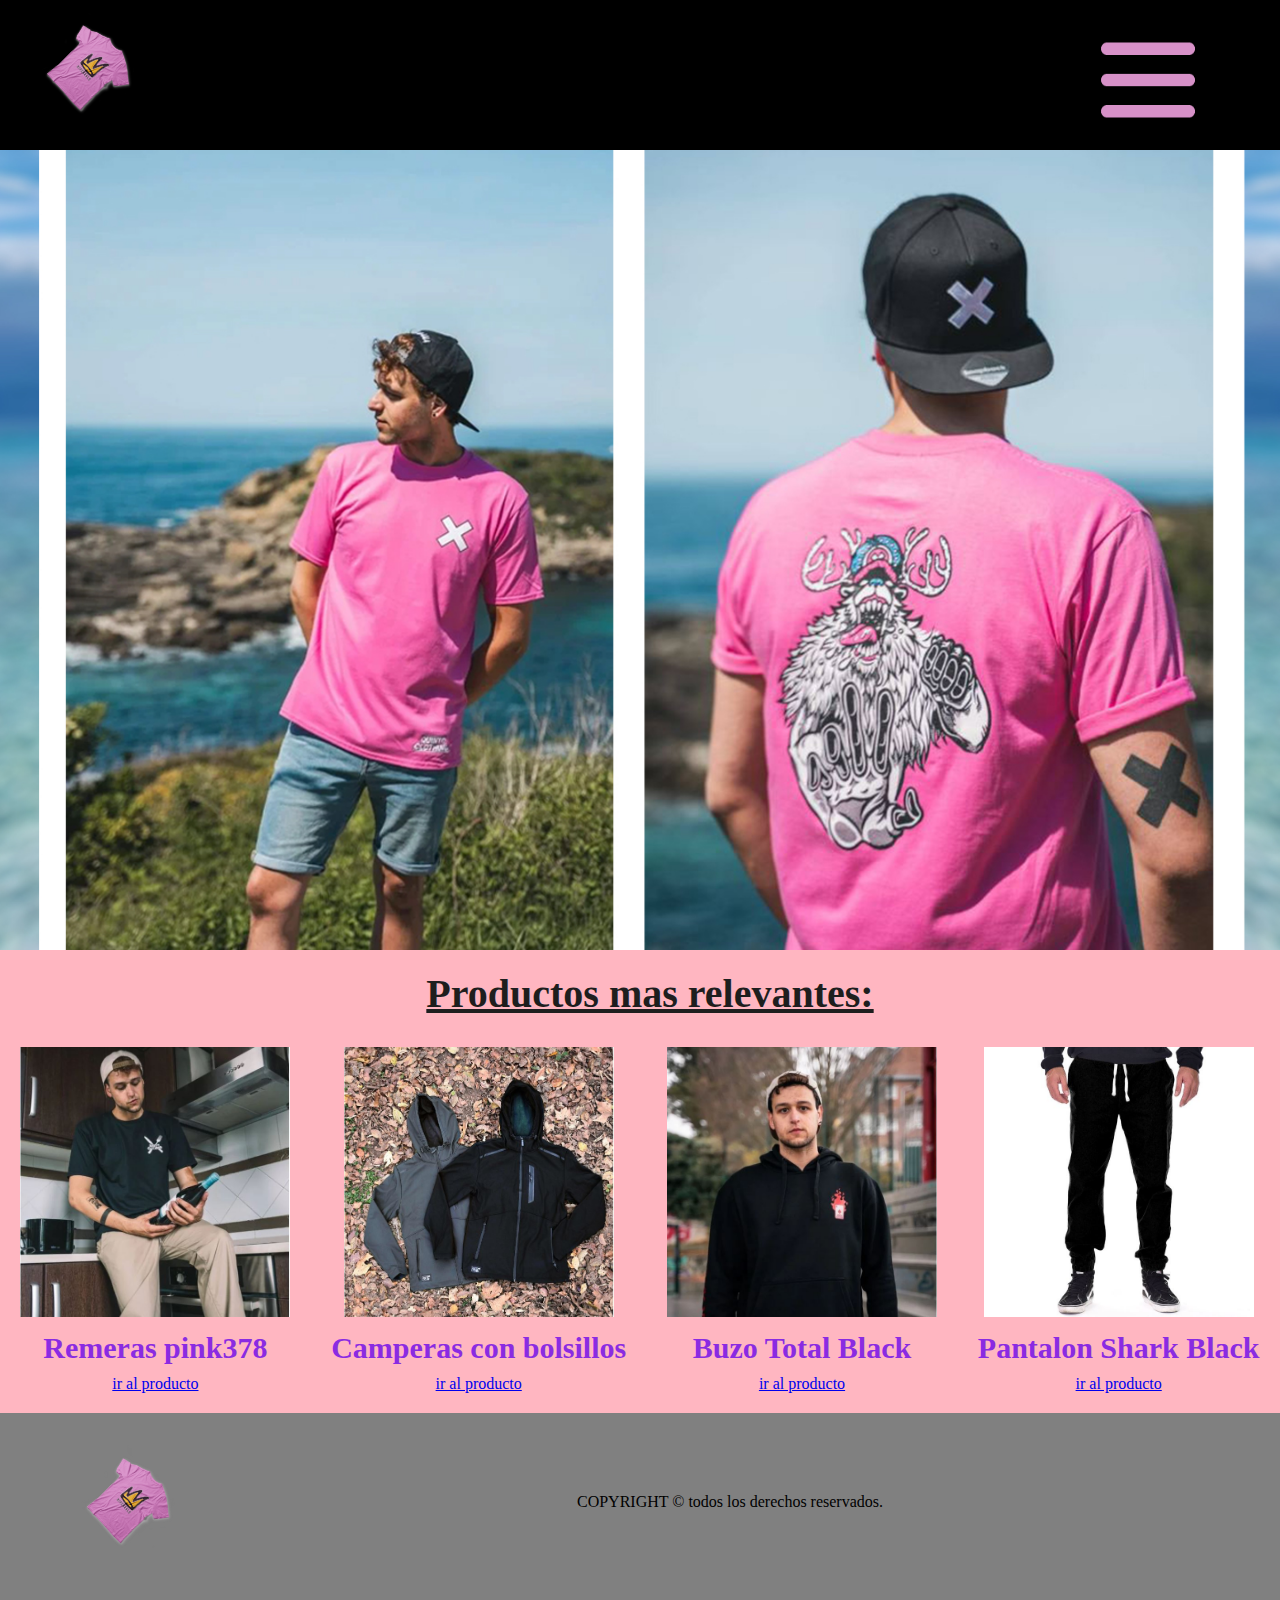
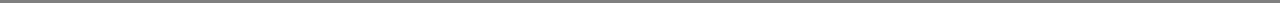
<file: index.html>
<!DOCTYPE html>
<html lang="en">
  <head>
    <meta charset="UTF-8" />
    <meta http-equiv="X-UA-Compatible" content="IE=edge" />
    <meta name="viewport" content="width=device-width, initial-scale=1.0" />
    <link href="https://cdn.jsdelivr.net/npm/bootstrap@5.3.0-alpha3/dist/css/bootstrap.min.css" rel="stylesheet" integrity="sha384-KK94CHFLLe+nY2dmCWGMq91rCGa5gtU4mk92HdvYe+M/SXH301p5ILy+dN9+nJOZ" crossorigin="anonymous">
<script src="https://cdn.jsdelivr.net/npm/bootstrap@5.3.0-alpha3/dist/js/bootstrap.bundle.min.js" integrity="sha384-ENjdO4Dr2bkBIFxQpeoTz1HIcje39Wm4jDKdf19U8gI4ddQ3GYNS7NTKfAdVQSZe" crossorigin="anonymous"></script>
    <link rel="stylesheet" href="./css/styles.css">
    <title>Clouth x</title>
  </head>
  <body>
    <header>
      <div class="barra-header">
        <a href="/"><img class="logo" src="./img/M-Remera-Rosa-Riverdale-Corona-Grande.webp" class="logo-footer" alt="logo pagina"></a>
        <nav>
          <ul>
            <li><a href="#"><img src="./img/more1.png" alt="Menu hamburguer"></a>
                <ul>
                  <li><a href="./pages/productos.html">Productos</a></li>
                  <hr>
                  <li><a href="./pages/ofertas.html">¡Ofertas!</a></li>
                  <hr>
                  <li><a href="./pages/nosotros.html">Nosotros</a></li>
                  <hr>
                  <li><a href="./pages/contacto.html">Contacto</a></li>
                </ul>
            </li>
          </ul>
        </nav>
      </div>
    </header>
    <main class="main-index">
      <div class="banner__main">
      </div>
      <section class="productos">
        <h2>Productos mas relevantes: </h2>
        <div class="contenedor">
          <figure class="remeras">
            <a href="#"><img src="./img/remeras.JPG" alt="imagen remera"></a>
            <figcaption>Remeras pink378</figcaption>
            <a href="#">ir al producto</a>
          </figure>
          <figure class="camperas">
            <a href="#"><img src="./img/camperas.JPG" alt="imagen remera"></a>
            <figcaption>Camperas con bolsillos</figcaption>
            <a href="#">ir al producto</a>
          </figure>
          <figure class="buzos">
            <a href="#"><img src="./img/buzos.JPG" alt="imagen buzo"></a>
            <figcaption>Buzo Total Black</figcaption>
            <a href="#">ir al producto</a>
          </figure>
          <figure class="pantalones">
            <a href="#"><img src="./img/pantalones.JPG" alt="imagen remera"></a>
            <figcaption>Pantalon Shark Black</figcaption>
            <a href="#">ir al producto</a>
          </figure>
        </div>
      </section>
    <footer>
      <a href="/"><img class="logo" src="./img/M-Remera-Rosa-Riverdale-Corona-Grande.webp" class="logo-footer" alt="logo pagina"></a>
      <div>
        <p>COPYRIGHT © todos los derechos reservados.</p>
      </div>
    </footer>
    <!--  -->
  </body>
</html>
</file>
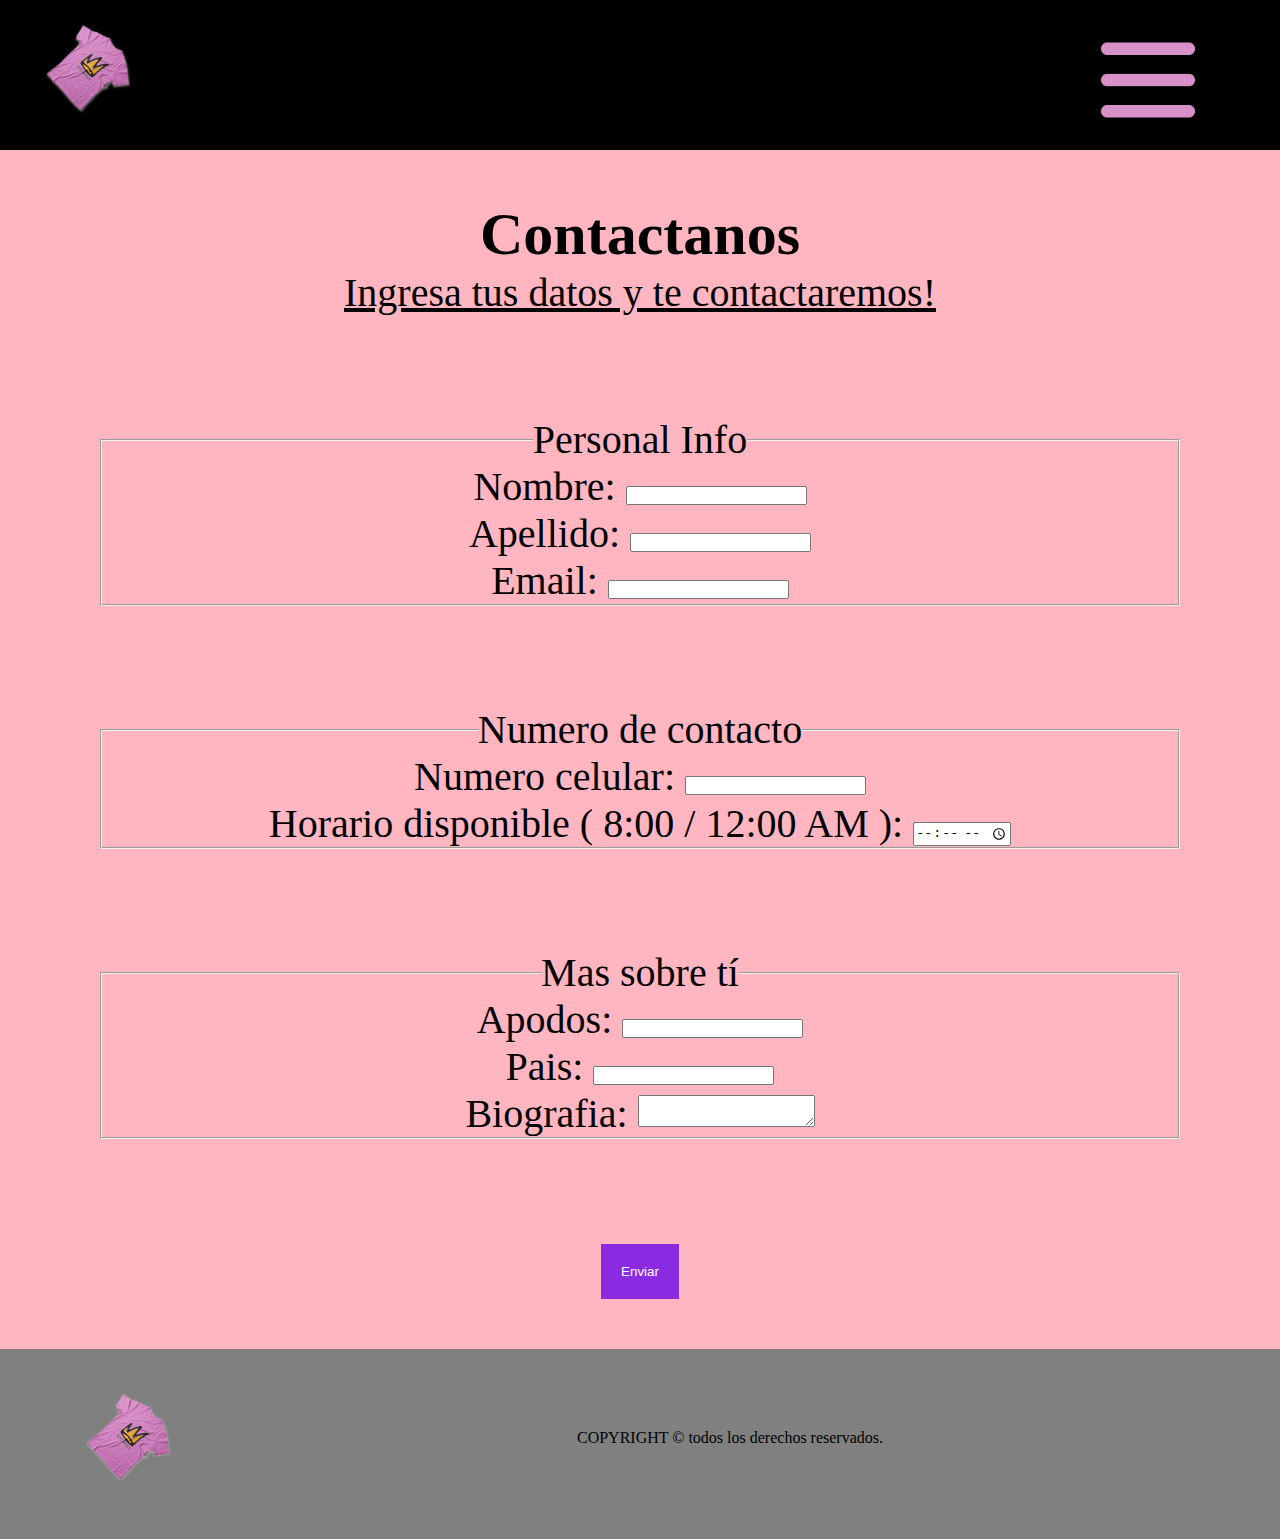
<file: pages/contacto.html>
<!DOCTYPE html>
<html lang="en">
<head>
    <meta charset="UTF-8">
    <meta http-equiv="X-UA-Compatible" content="IE=edge">
    <meta name="viewport" content="width=device-width, initial-scale=1.0">
    <link rel="stylesheet" href="../css/styles.css">
    <title>Contactos - ClothesXX</title>
</head>
<body>
    <header>
        <div class="barra-header">
            <a href="../"><img class="logo" src="../img/M-Remera-Rosa-Riverdale-Corona-Grande.webp" class="logo-footer" alt="logo pagina"></a>
            <nav>
            <ul>
                <li><a href="#"><img src="../img/more1.png" alt="Menu hamburguer"></a>
                    <ul>
                    <li><a href="../pages/productos.html">Productos</a></li>
                    <hr>
                    <li><a href="../pages/ofertas.html">¡Ofertas!</a></li>
                    <hr>
                    <li><a href="../pages/nosotros.html">Nosotros</a></li>
                    <hr>
                    <li><a href="../pages/contacto.html">Contacto</a></li>
                    </ul>
                </li>
            </ul>
            </nav>
        </div>
    </header>
    <main class="main__contacto">
        <h3>Contactanos</h3>
        <p> Ingresa tus datos y te contactaremos!</p>
        <form>
            <fieldset>
                <legend>Personal Info</legend>
                    <label for="name">Nombre: </label>
                        <input type="text" id="name" /><br>
                    <label for="lastname">Apellido: </label>
                        <input type="text" id="lastname" /><br>
                    <label for="email">Email: </label>
                        <input type="email" id="email" /><br>
                    
            </fieldset>
            <fieldset>
                <legend>Numero de contacto</legend>
                    <label for="number">Numero celular: </label>
                        <input type="number" id="number"> <br>
                    <label for="time">Horario disponible ( 8:00 / 12:00 AM ): </label>
                        <input type="time" id="time"> <br>
            </fieldset>
            <fieldset>
                <legend>Mas sobre tí</legend>
                    <label for="pronouns">Apodos: </label>
                        <input type="text" id="pronouns"> <br />
                    <label for="country">Pais: </label>
                        <input type="text" id="country"> <br>
                    <label for="bio">Biografia: </label>
                    <textarea id="bio"></textarea> <br>
            </fieldset>
            <button value="Enviar">Enviar</button>
        </form>
    </main>
    <footer>
        <a href="../"><img class="logo" src="../img/M-Remera-Rosa-Riverdale-Corona-Grande.webp" class="logo-footer" alt="logo pagina"></a>
        <div>
            <p>COPYRIGHT © todos los derechos reservados.</p>
        </div>
    </footer>
</body>
</html>
</file>
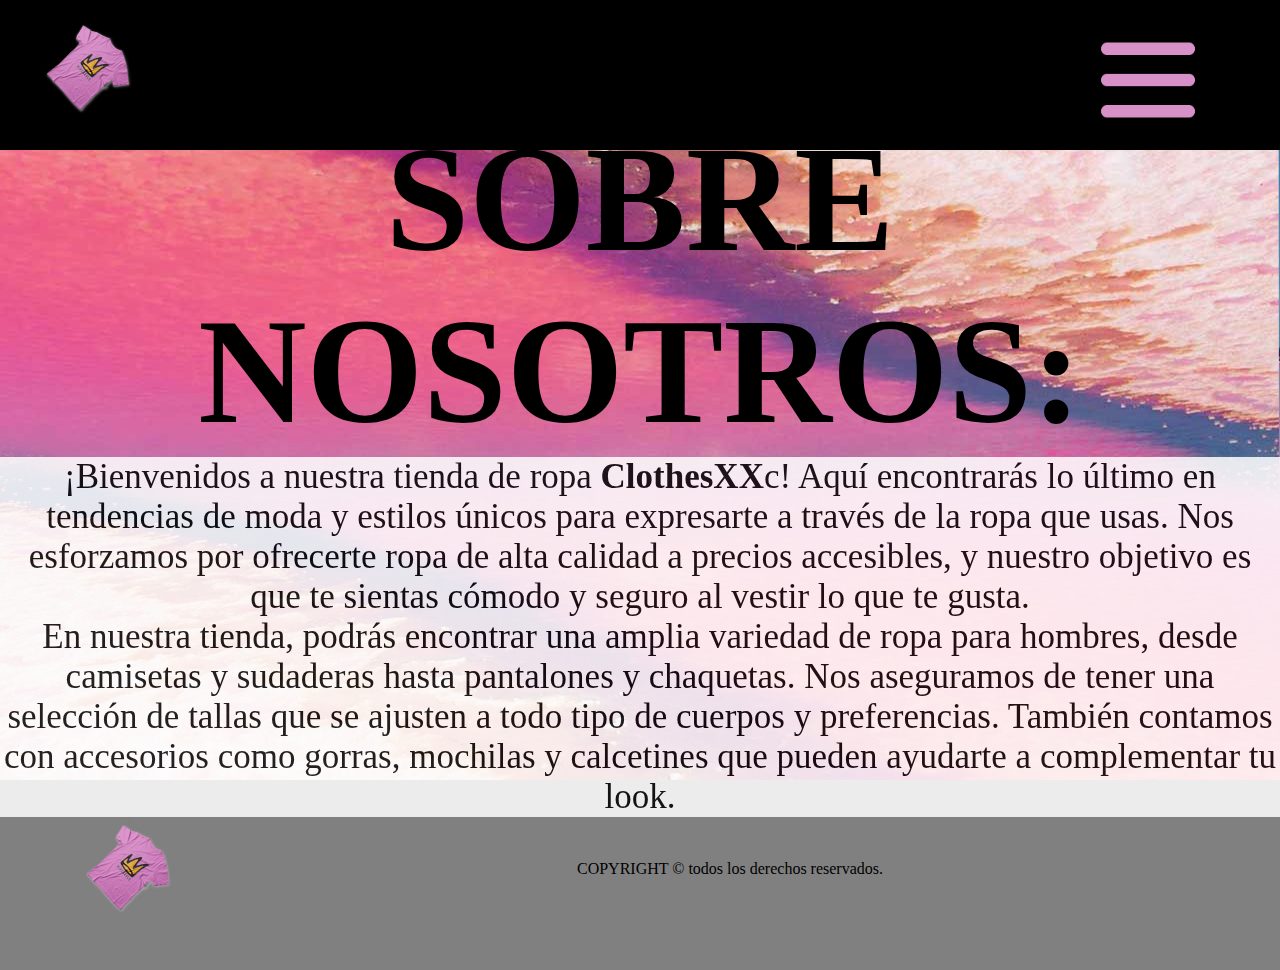
<file: pages/nosotros.html>
<!DOCTYPE html>
<html lang="en">
<head>
    <meta charset="UTF-8">
    <meta http-equiv="X-UA-Compatible" content="IE=edge">
    <meta name="viewport" content="width=device-width, initial-scale=1.0">
    <link rel="stylesheet" href="../css/styles.css">
    <title>Nosotros - ClothesXX</title>
</head>
<body>
    <header>
        <div class="barra-header">
            <a href="../"><img class="logo" src="../img/M-Remera-Rosa-Riverdale-Corona-Grande.webp" class="logo-footer" alt="logo pagina"></a>
            <nav>
            <ul>
                <li><a href="#"><img src="../img/more1.png" alt="Menu hamburguer"></a>
                    <ul>
                    <li><a href="../pages/productos.html">Productos</a></li>
                    <hr>
                    <li><a href="../pages/ofertas.html">¡Ofertas!</a></li>
                    <hr>
                    <li><a href="../pages/nosotros.html">Nosotros</a></li>
                    <hr>
                    <li><a href="../pages/contacto.html">Contacto</a></li>
                    </ul>
                </li>
            </ul>
            </nav>
        </div>
    </header>
    <main class="main-nosotros">
        <div class="contenedor-nosotros">
            <h2>
                SOBRE NOSOTROS:
            </h2>
            <div class="texto-nosotros">
                <p class="sobrenosotros">
                    ¡Bienvenidos a nuestra tienda de ropa <span>ClothesXX</span>c! Aquí encontrarás lo último en tendencias 
                    de moda y estilos únicos para expresarte a través de la ropa que usas. Nos esforzamos 
                    por ofrecerte ropa de alta calidad a precios accesibles, y nuestro objetivo es que te 
                    sientas cómodo y seguro al vestir lo que te gusta.
                </p>
                
                <p class="sobrenosotros">
                    En nuestra tienda, podrás encontrar una amplia variedad de ropa para hombres, 
                    desde camisetas y sudaderas hasta pantalones y chaquetas. Nos aseguramos de tener una selección 
                    de tallas que se ajusten a todo tipo de cuerpos y preferencias. También contamos con accesorios como 
                    gorras, mochilas y calcetines que pueden ayudarte a complementar tu look.
                </p>
            </div>
        </div>
    </main>
    <footer>
        <a href="../"><img class="logo" src="../img/M-Remera-Rosa-Riverdale-Corona-Grande.webp" class="logo-footer" alt="logo pagina"></a>
        <div>
            <p>COPYRIGHT © todos los derechos reservados.</p>
        </div>
    </footer>
</body>
</html>
</file>
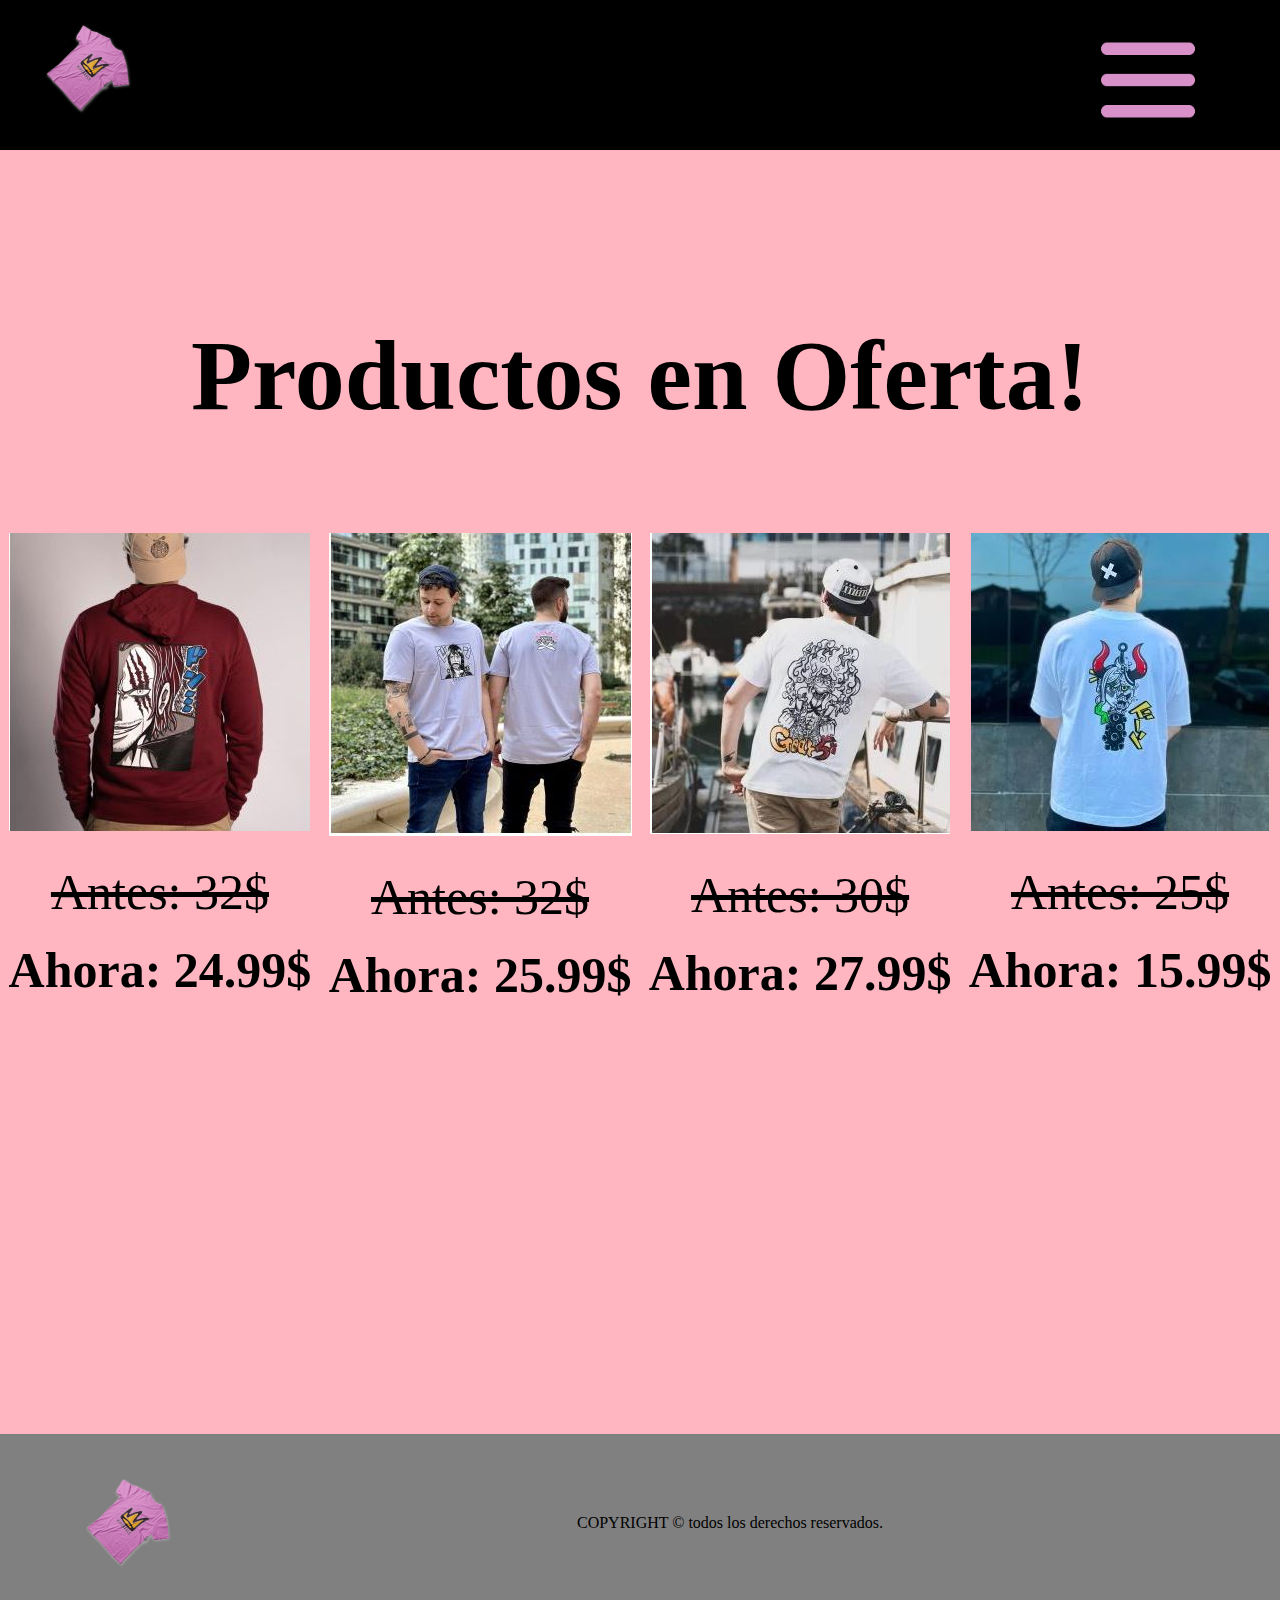
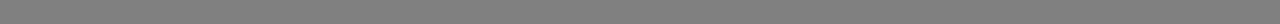
<file: pages/ofertas.html>
<!DOCTYPE html>
<html lang="en">
<head>
    <meta charset="UTF-8">
    <meta http-equiv="X-UA-Compatible" content="IE=edge">
    <meta name="viewport" content="width=device-width, initial-scale=1.0">
    <link rel="stylesheet" href="../css/styles.css">
    <title>Ofertas! - ClothesXX</title>
</head>
<body>
    <header>
        <div class="barra-header">
            <a href="../"><img class="logo" src="../img/M-Remera-Rosa-Riverdale-Corona-Grande.webp" class="logo-footer" alt="logo pagina"></a>
            <nav>
            <ul>
                <li><a href="#"><img src="../img/more1.png" alt="Menu hamburguer"></a>
                    <ul>
                    <li><a href="../pages/productos.html">Productos</a></li>
                    <hr>
                    <li><a href="../pages/ofertas.html">¡Ofertas!</a></li>
                    <hr>
                    <li><a href="../pages/nosotros.html">Nosotros</a></li>
                    <hr>
                    <li><a href="../pages/contacto.html">Contacto</a></li>
                    </ul>
                </li>
            </ul>
            </nav>
        </div>
    </header>
    <main class="main__ofertas">
        <h3>Productos en Oferta!</h3>
        <div class="contenedor-ofertas">
            <div class="ofertas">
                <img class="remera1"src="../img/remeras1.JPG" alt="remera 1 de oferta">
                <p class="antes">Antes: 32$</p>
                <p class="ahora">Ahora: 24.99$</p>
            </div>
            <div class="ofertas">
                <img src="../img/remeras2.JPG" alt="remera 2 de oferta">
                <p class="antes">Antes: 32$</p>
                <p class="ahora">Ahora: 25.99$</p>
            </div>
            <div class="ofertas">
                <img src="../img/remeras3.JPG" alt="remera 3 de oferta">
                <p class="antes">Antes: 30$</p>
                <p class="ahora">Ahora: 27.99$</p>
            </div>
            <div class="ofertas">
                <img src="../img/remeras4.JPG" alt="remera 4 de oferta">
                <p class="antes">Antes: 25$</p>
                <p class="ahora">Ahora: 15.99$</p>
            </div>
        </div>
        </main>
    <footer class="footer-ofertas">
        <a href="../"><img class="logo" src="../img/M-Remera-Rosa-Riverdale-Corona-Grande.webp" class="logo-footer" alt="logo pagina"></a>
        <div>
            <p>COPYRIGHT © todos los derechos reservados.</p>
        </div>
    </footer>
</body>
</html>
</file>
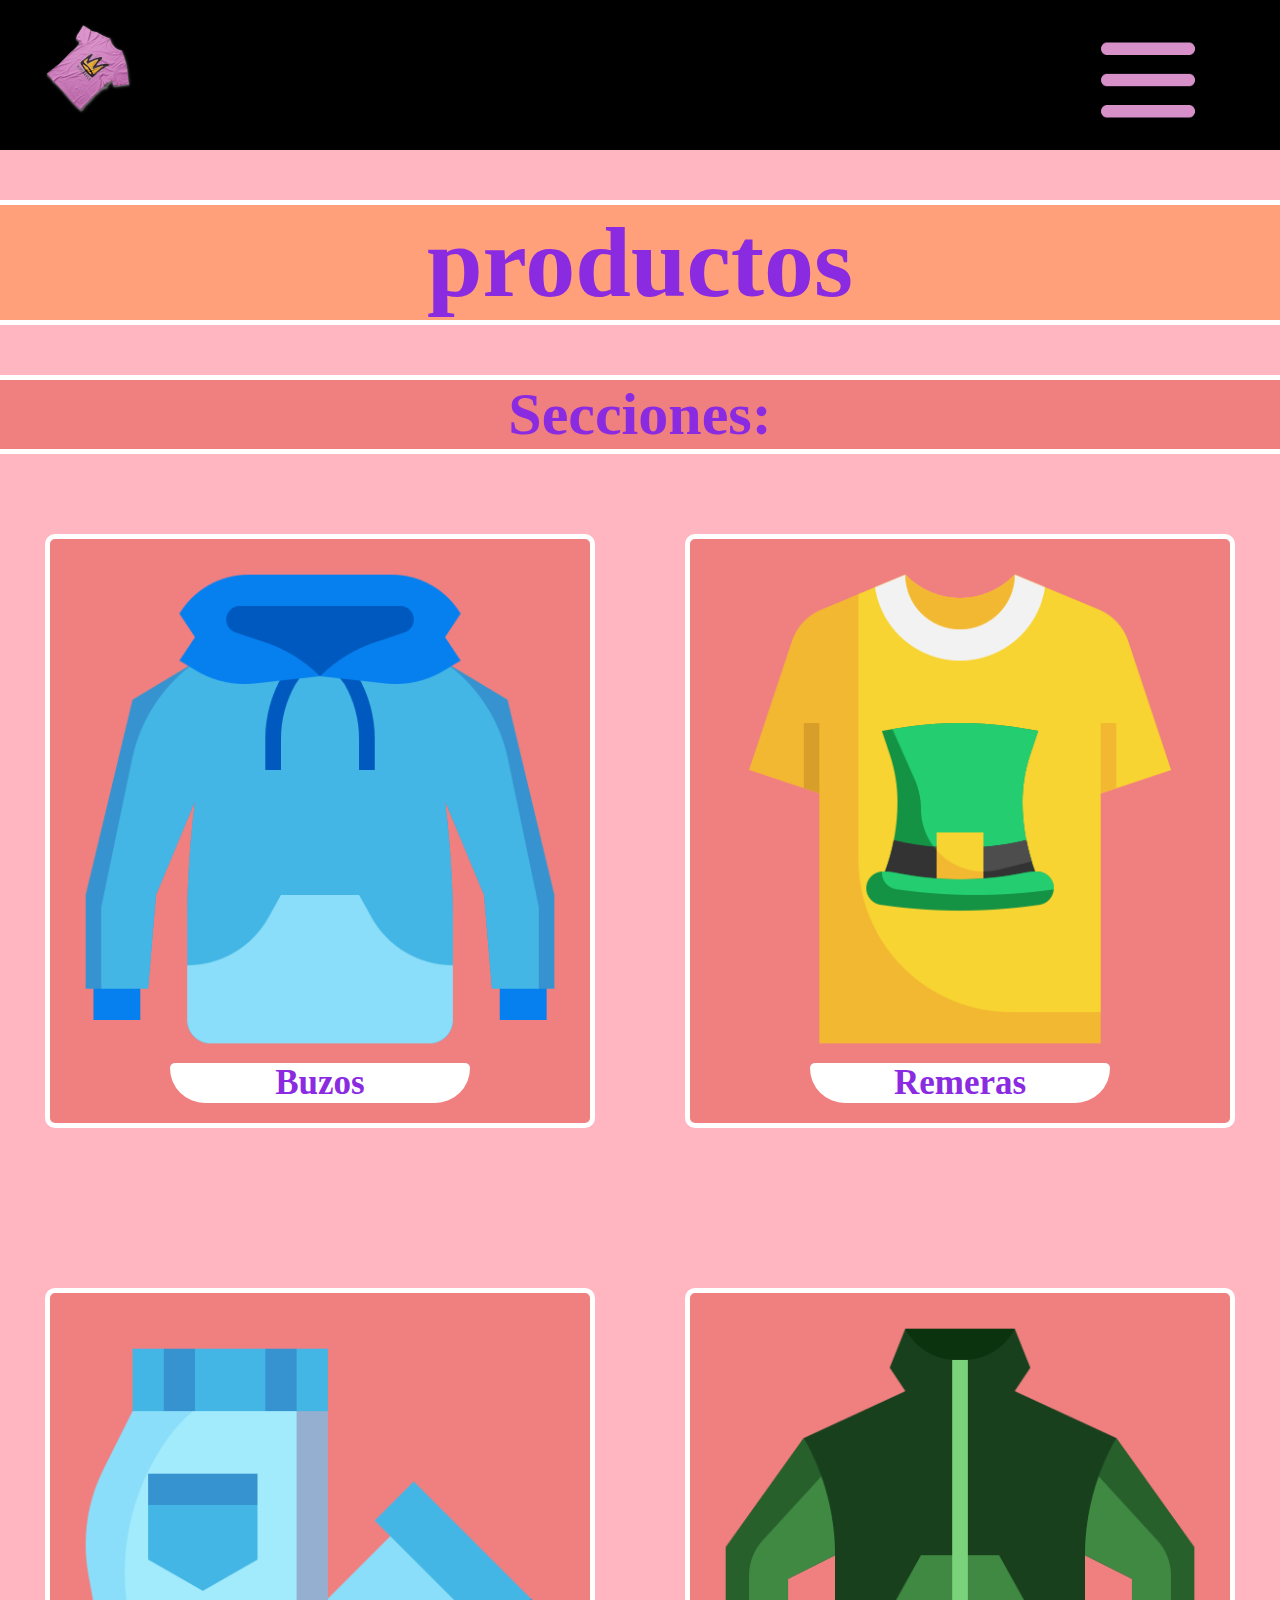
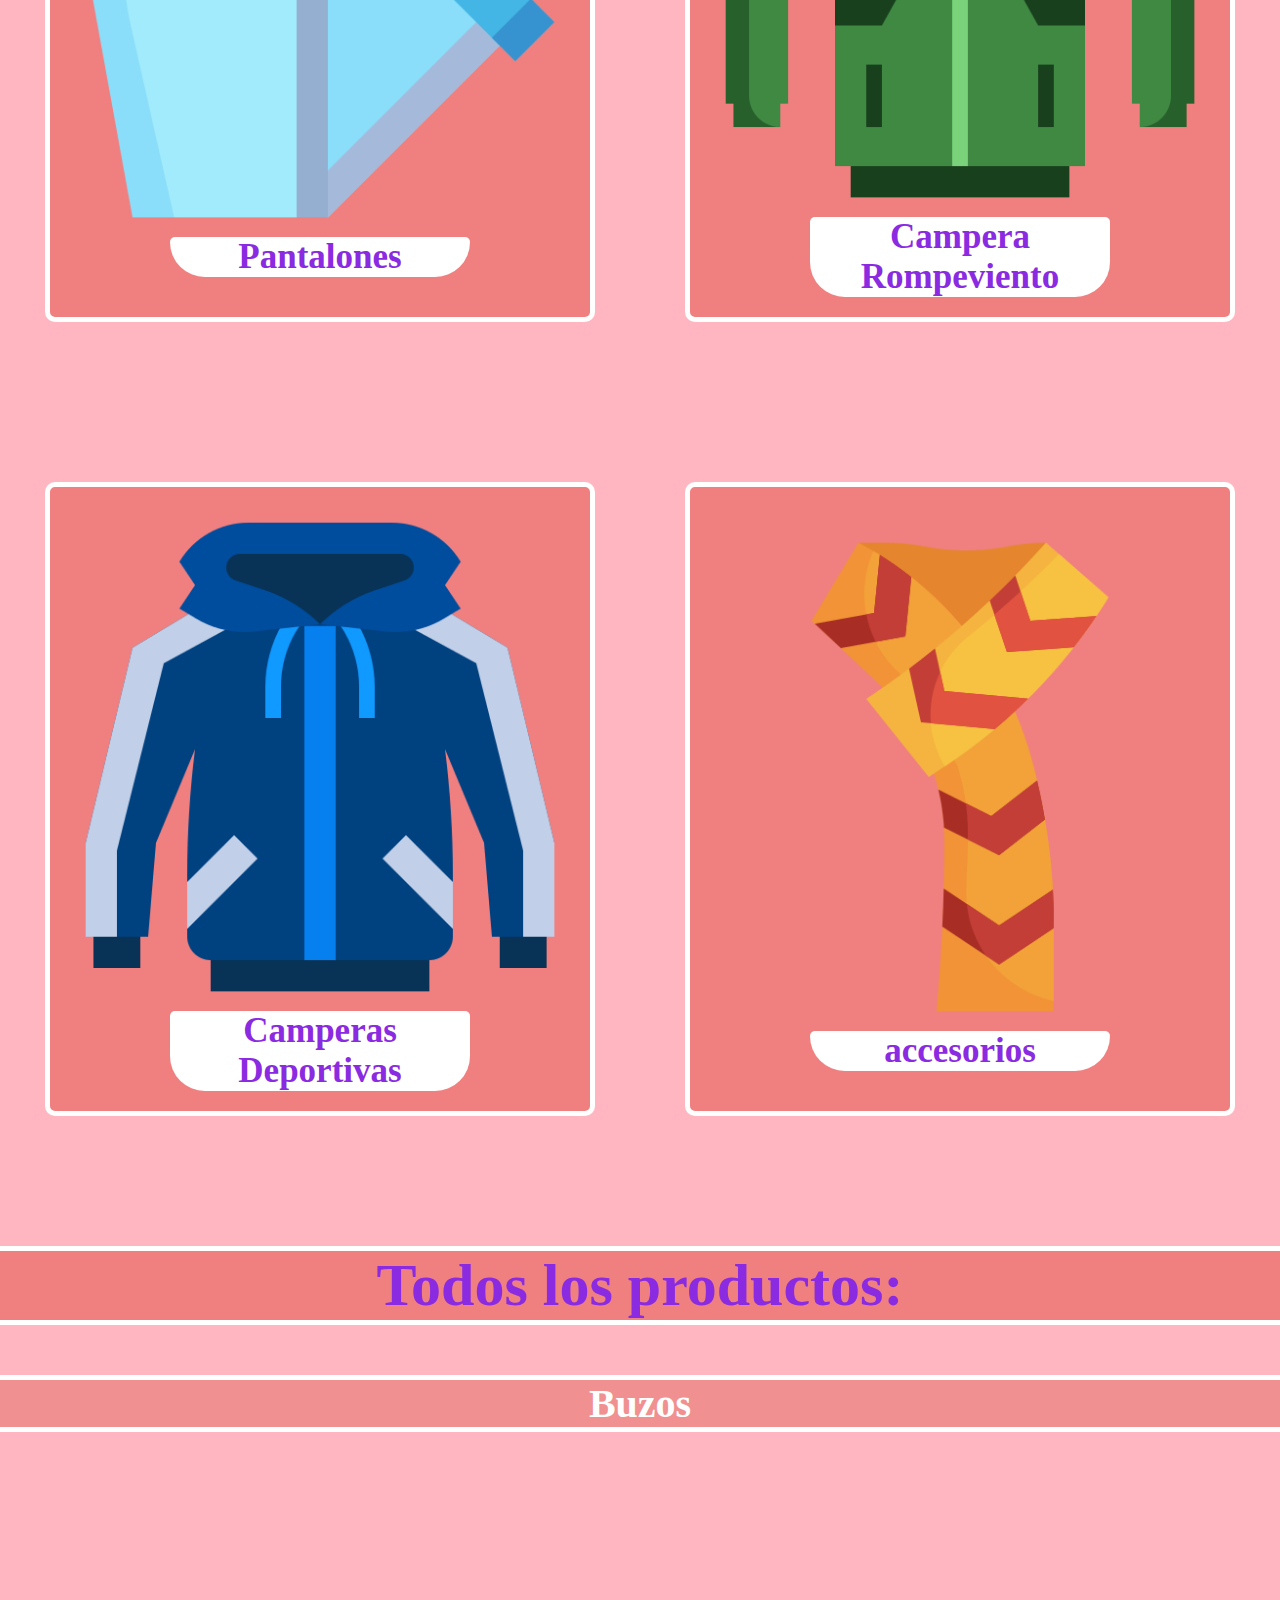
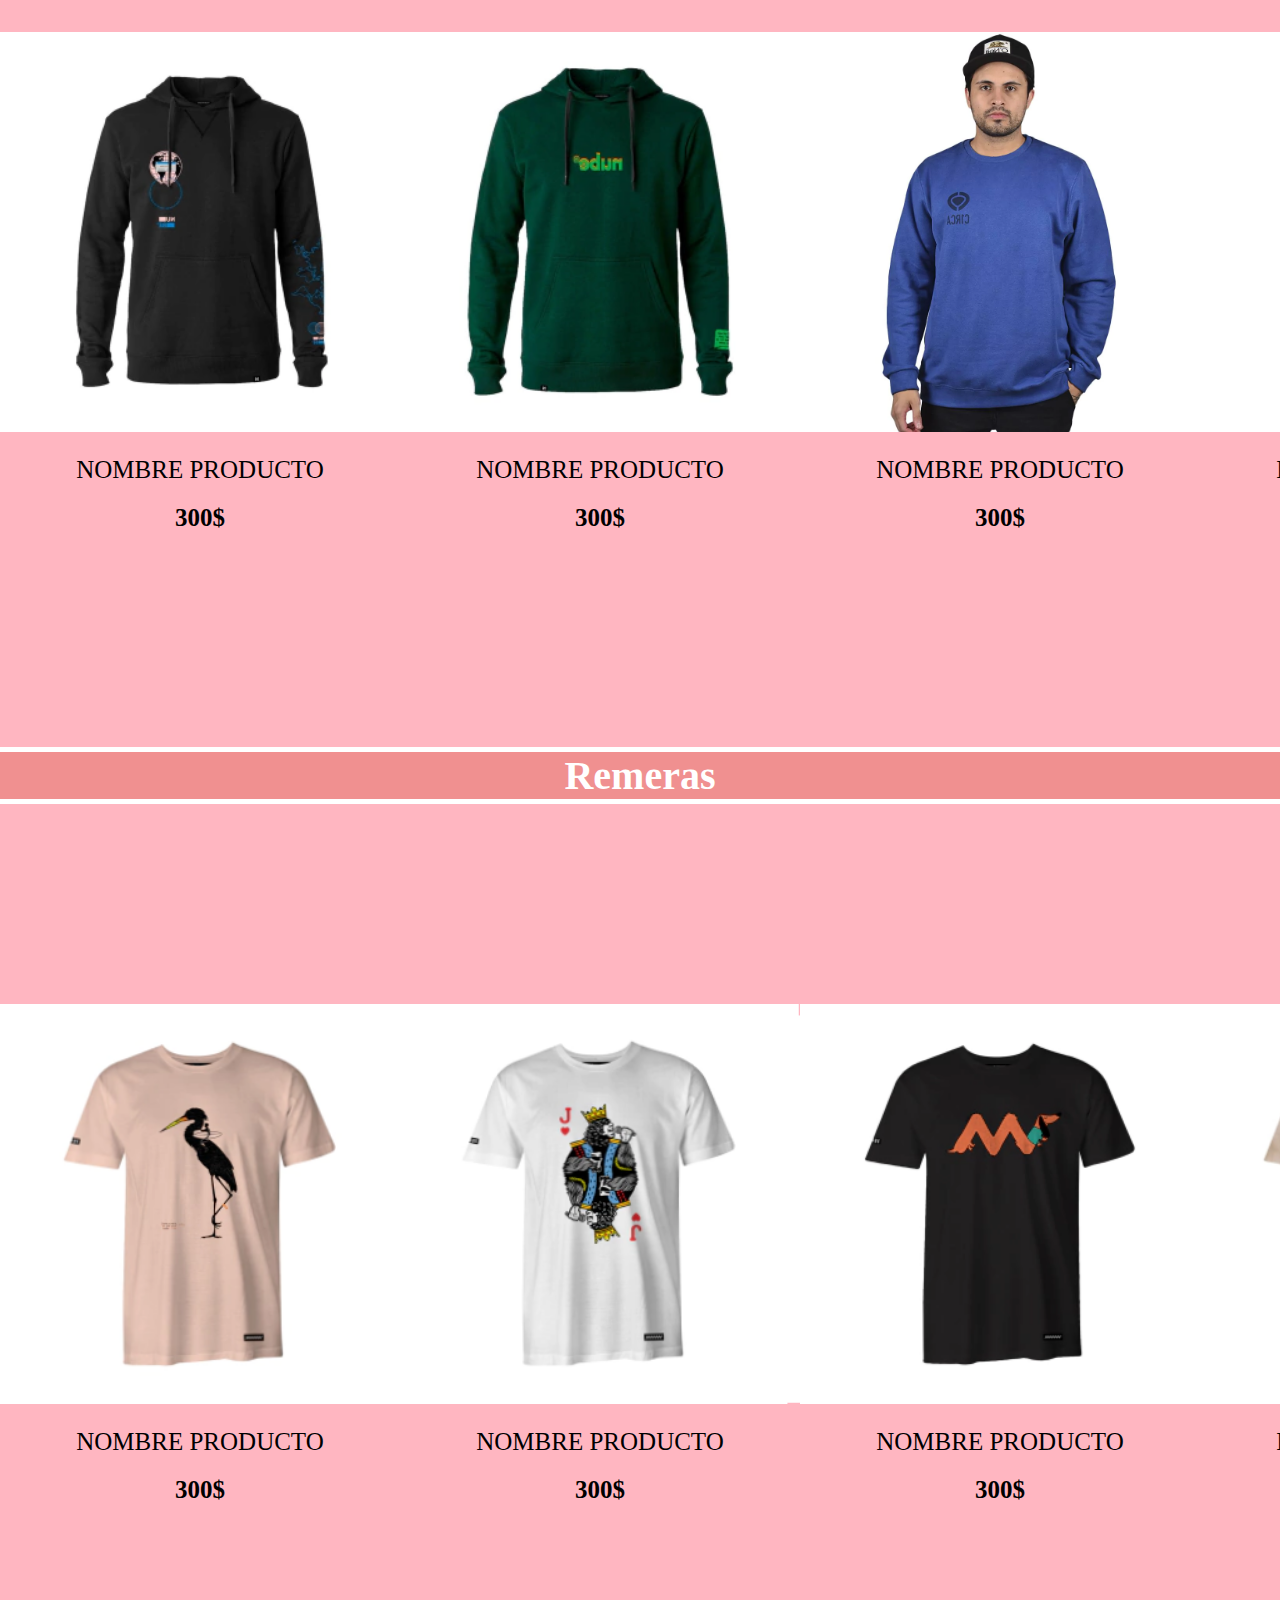
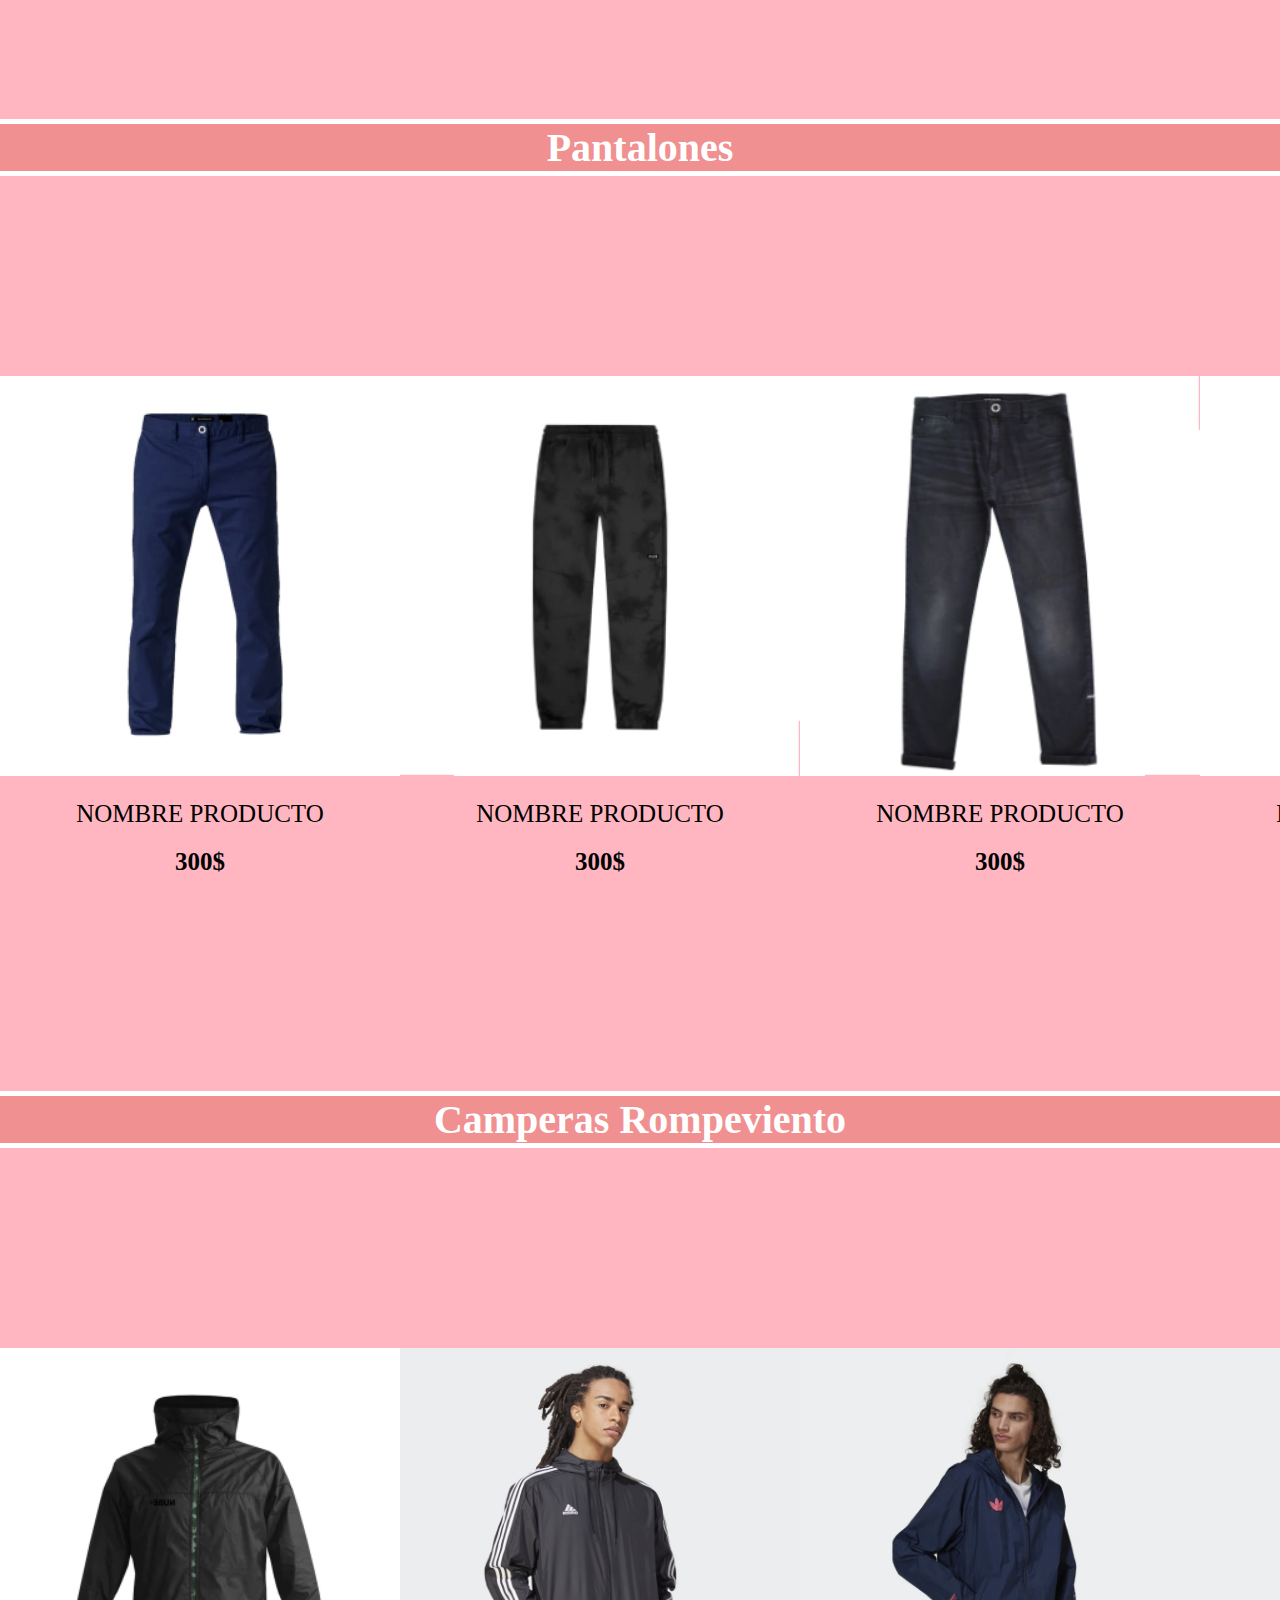
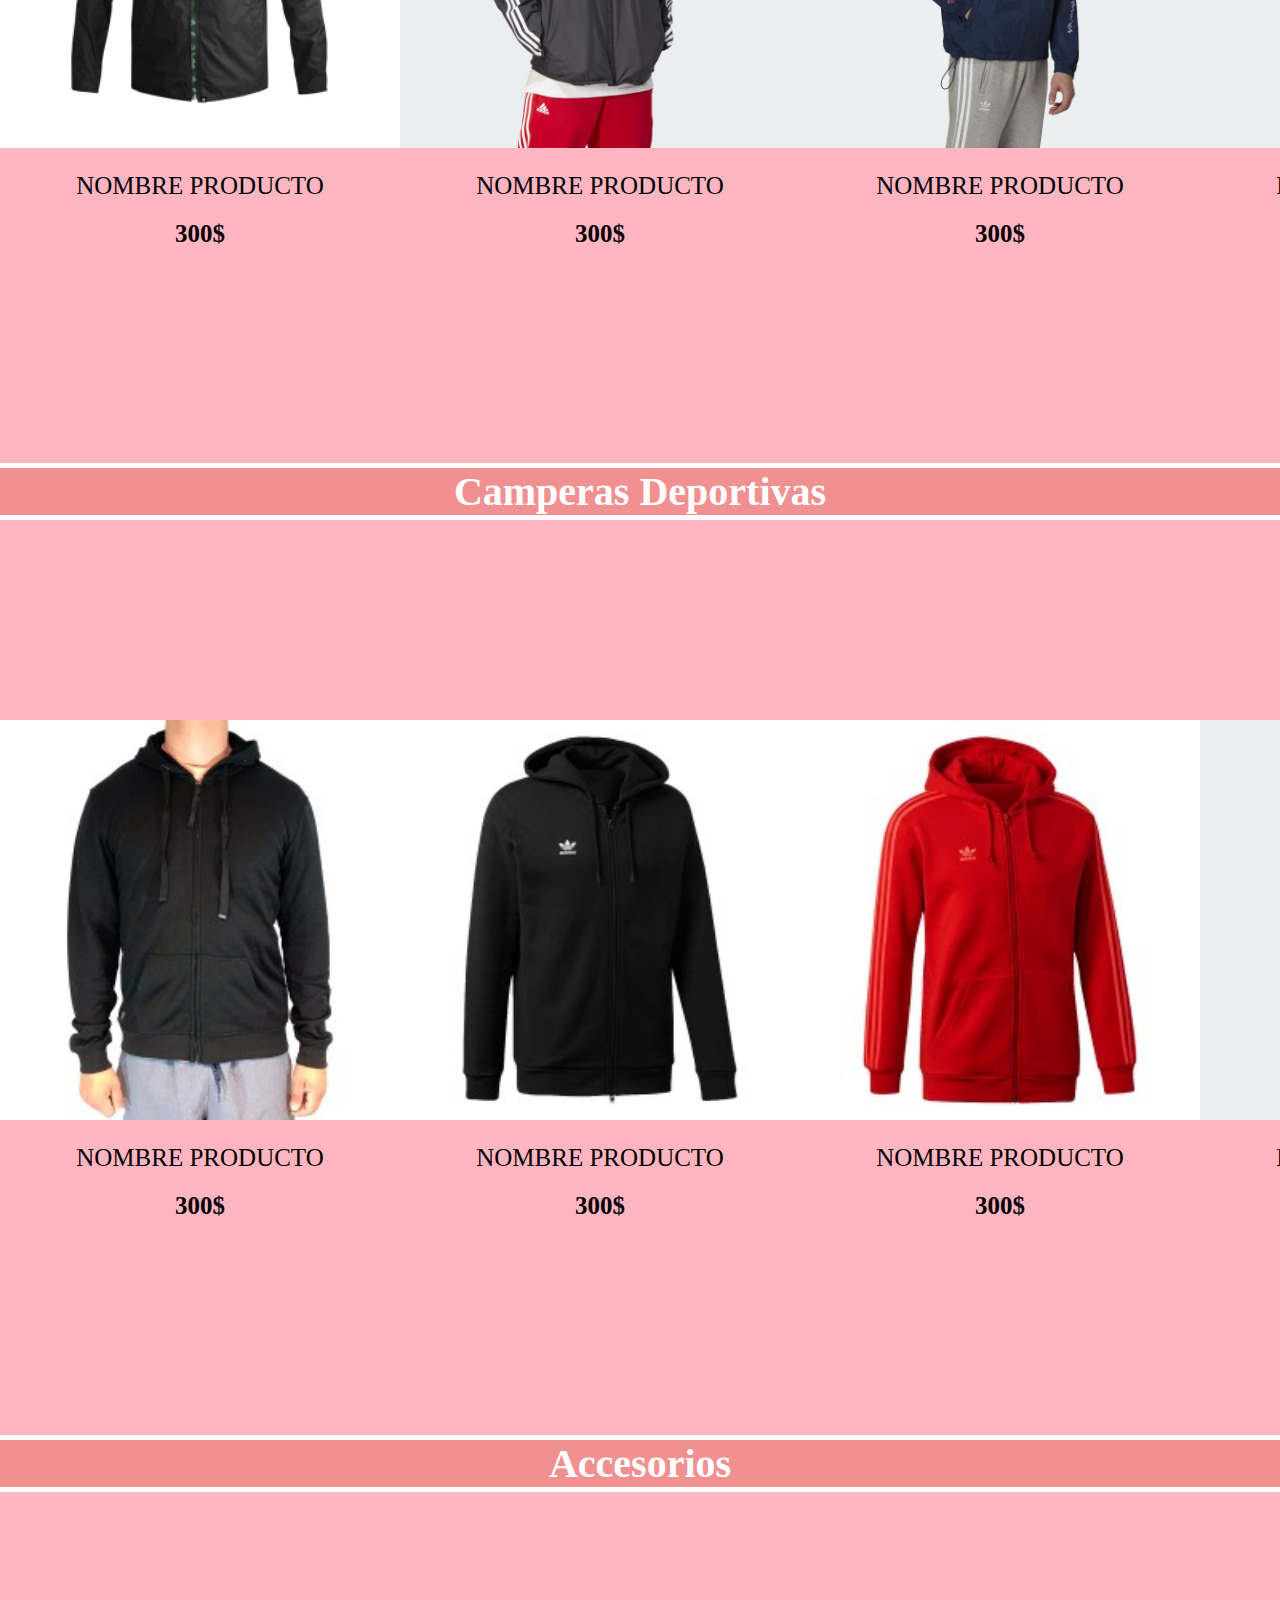
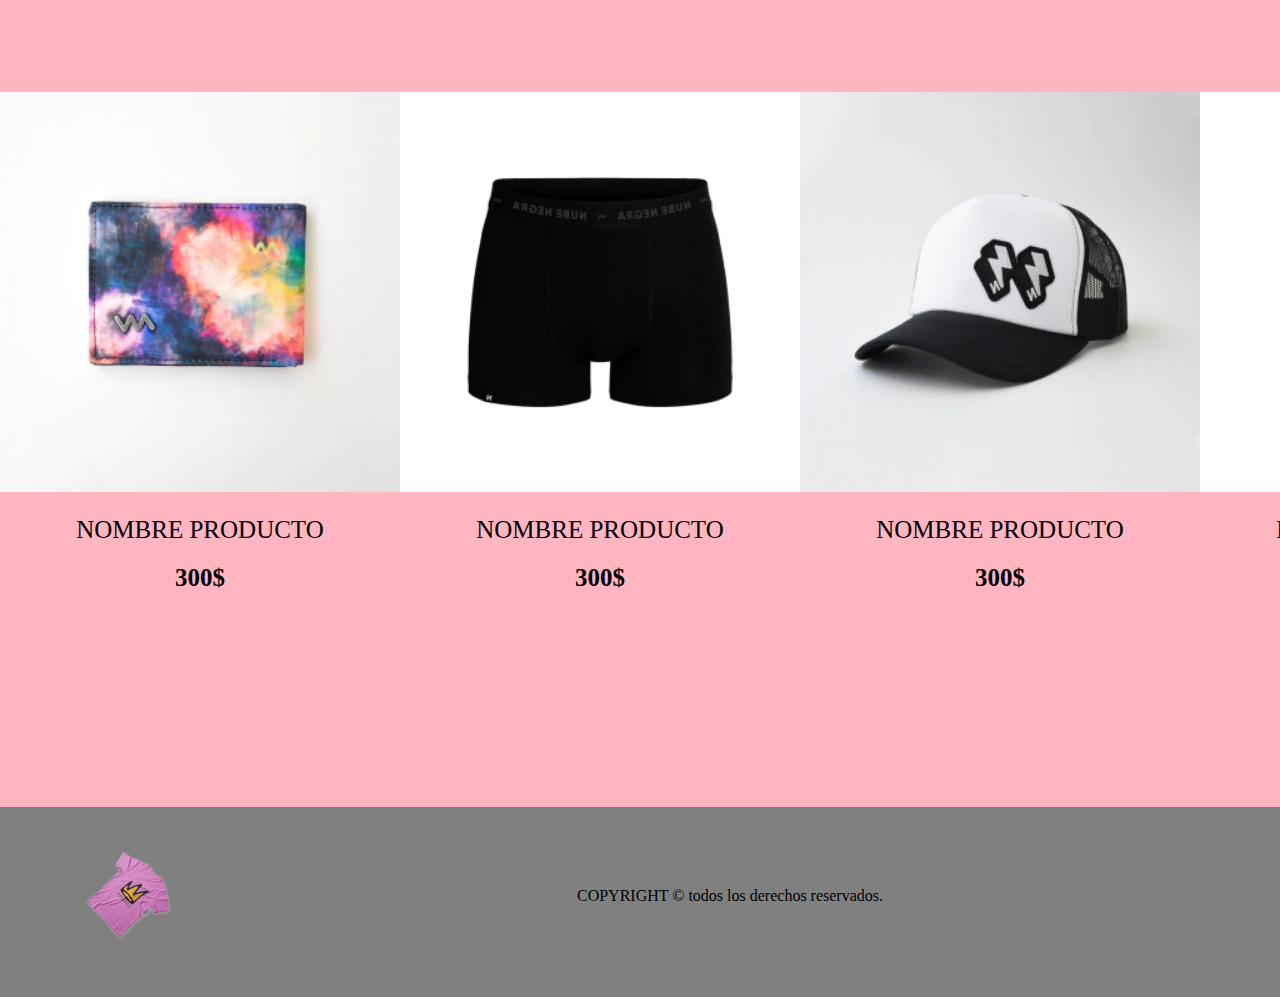
<file: pages/productos.html>
<!DOCTYPE html>
<html lang="en">
<head>
    <meta charset="UTF-8">
    <meta http-equiv="X-UA-Compatible" content="IE=edge">
    <meta name="viewport" content="width=device-width, initial-scale=1.0">
    <link rel="stylesheet" href="../css/styles.css">
    <title>Productos - ClothesXX</title>
</head>
<body>
    <header>
        <div class="barra-header">
            <a href="../"><img class="logo" src="../img/M-Remera-Rosa-Riverdale-Corona-Grande.webp" class="logo-footer" alt="logo pagina"></a>
            <nav>
            <ul>
                <li><a href="#"><img src="../img/more1.png" alt="Menu hamburguer"></a>
                    <ul>
                    <li><a href="../pages/productos.html">Productos</a></li>
                    <hr>
                    <li><a href="../pages/ofertas.html">¡Ofertas!</a></li>
                    <hr>
                    <li><a href="../pages/nosotros.html">Nosotros</a></li>
                    <hr>
                    <li><a href="../pages/contacto.html">Contacto</a></li>
                    </ul>
                </li>
            </ul>
            </nav>
        </div>
    </header>
    <main class="main-productos">
        <h1> productos </h1>
        <h2> Secciones: </h2>
        <section class="seccion-productos">

            <figure>
                <a href="#buzos"><img src="../img/con-capucha.png" alt=""></a>
                <figcaption>Buzos</figcaption>
            </figure>

            <figure>
                <a href="#remeras"><img src="../img/camisa.png" alt=""></a>
                <figcaption>Remeras</figcaption>
            </figure>

            <figure>
                <a href="#pantalones"><img src="../img/pantalones.png" alt=""></a>
                <figcaption>Pantalones</figcaption>
            </figure>

            <figure>
                <a href="#campera-r"><img src="../img/chaqueta.png" alt=""></a>
                <figcaption>Campera Rompeviento</figcaption>
            </figure>

            <figure>
                <a href="#campera-d"><img src="../img/con-capucha (1).png" alt=""></a>
                <figcaption>Camperas Deportivas</figcaption>
            </figure>

            <figure>
                <a href="#accesorios"><img src="../img/bufanda.png" alt=""></a>
                <figcaption>accesorios</figcaption>
            </figure>  
            
        </section>
        <h2> Todos los productos: </h2>
        <section class="contenedor-productos">
            <div id="buzos">
                <h3>Buzos</h3>
                <div class="producto-buzos">
                    <div>
                        <img src="../img/buzo/buzo1.png" alt="">
                        <p class="nombre-producto">
                            NOMBRE PRODUCTO
                        </p>
                        <p class="producto-precio"> 
                            300$
                        </p>
                    </div>
                    <div>
                        <img src="../img/buzo/buzo2.png" alt="">
                        <p class="nombre-producto">
                            NOMBRE PRODUCTO
                        </p>
                        <p class="producto-precio"> 
                            300$
                        </p>
                    </div>
                    <div>
                        <img src="../img/buzo/buzo3.png" alt="">
                        <p class="nombre-producto">
                            NOMBRE PRODUCTO
                        </p>
                        <p class="producto-precio"> 
                            300$
                        </p>
                    </div>
                    <div>
                        <img src="../img/buzo/buzo4.png" alt="">
                        <p class="nombre-producto">
                            NOMBRE PRODUCTO
                        </p>
                        <p class="producto-precio"> 
                            300$
                        </p>
                    </div>
                </div>
            </div>
            <div id="remeras">
                <h3>Remeras</h3>
                <div class="producto-remeras">
                    <div>
                        <img src="../img/remera/remera1.png" alt="">
                        <p class="nombre-producto">
                            NOMBRE PRODUCTO
                        </p>
                        <p class="producto-precio"> 
                            300$
                        </p>
                    </div>
                    <div>
                        <img src="../img/remera/remera2.png" alt="">
                        <p class="nombre-producto">
                            NOMBRE PRODUCTO
                        </p>
                        <p class="producto-precio"> 
                            300$
                        </p>
                    </div>
                    <div>
                        <img src="../img/remera/remera3.png" alt="">
                        <p class="nombre-producto">
                            NOMBRE PRODUCTO
                        </p>
                        <p class="producto-precio"> 
                            300$
                        </p>
                    </div>
                    <div>
                        <img src="../img/remera/remera4.png" alt="">
                        <p class="nombre-producto">
                            NOMBRE PRODUCTO
                        </p>
                        <p class="producto-precio"> 
                            300$
                        </p>
                    </div>
                </div>
            </div>
            <div id="pantalones">
                <h3>Pantalones</h3>
                <div class="producto-pantalones">
                    <div>
                        <img src="../img/pantalones/pantalon1.png" alt="">
                        <p class="nombre-producto">
                            NOMBRE PRODUCTO
                        </p>
                        <p class="producto-precio"> 
                            300$
                        </p>
                    </div>
                    <div>
                        <img src="../img/pantalones/pantalon2.png" alt="">
                        <p class="nombre-producto">
                            NOMBRE PRODUCTO
                        </p>
                        <p class="producto-precio"> 
                            300$
                        </p>
                    </div>
                    <div>
                        <img src="../img/pantalones/pantalon3.png" alt="">
                        <p class="nombre-producto">
                            NOMBRE PRODUCTO
                        </p>
                        <p class="producto-precio"> 
                            300$
                        </p>
                    </div>
                    <div>
                        <img src="../img/pantalones/pantalon4.png" alt="">
                        <p class="nombre-producto">
                            NOMBRE PRODUCTO
                        </p>
                        <p class="producto-precio"> 
                            300$
                        </p>
                    </div>
                </div>
            </div>
            <div id="campera-r">
                <h3>Camperas Rompeviento</h3>
                <div class="producto-campera-r">
                    <div>
                        <img src="../img/campera-rompe/rompev1.png" alt="">
                        <p class="nombre-producto">
                            NOMBRE PRODUCTO
                        </p>
                        <p class="producto-precio"> 
                            300$
                        </p>
                    </div>
                    <div>
                        <img src="../img/campera-rompe/rompev2.png" alt="">
                        <p class="nombre-producto">
                            NOMBRE PRODUCTO
                        </p>
                        <p class="producto-precio"> 
                            300$
                        </p>
                    </div>
                    <div>
                        <img src="../img/campera-rompe/rompev3.png" alt="">
                        <p class="nombre-producto">
                            NOMBRE PRODUCTO
                        </p>
                        <p class="producto-precio"> 
                            300$
                        </p>
                    </div>
                    <div>
                        <img src="../img/campera-rompe/rompev4.png" alt="">
                        <p class="nombre-producto">
                            NOMBRE PRODUCTO
                        </p>
                        <p class="producto-precio"> 
                            300$
                        </p>
                    </div>
                </div>
            </div>
            <div id="campera-d">
                <h3>Camperas Deportivas</h3>
                <div class="producto-campera-d">
                    <div>
                        <img src="../img/campera-depor/camperad1.png" alt="">
                        <p class="nombre-producto">
                            NOMBRE PRODUCTO
                        </p>
                        <p class="producto-precio"> 
                            300$
                        </p>
                    </div>
                    <div>
                        <img src="../img/campera-depor/camperad2.png" alt="">
                        <p class="nombre-producto">
                            NOMBRE PRODUCTO
                        </p>
                        <p class="producto-precio"> 
                            300$
                        </p>
                    </div>
                    <div>
                        <img src="../img/campera-depor/camperad3.png" alt="">
                        <p class="nombre-producto">
                            NOMBRE PRODUCTO
                        </p>
                        <p class="producto-precio"> 
                            300$
                        </p>
                    </div>
                    <div>
                        <img src="../img/campera-depor/camperad4.png" alt="">
                        <p class="nombre-producto">
                            NOMBRE PRODUCTO
                        </p>
                        <p class="producto-precio"> 
                            300$
                        </p>
                    </div>
                </div>
            </div>
            <div id="accesorios">
                <h3>Accesorios</h3>
                <div class="producto-accesorio">
                    <div>
                        <img src="../img/accesorios/accesorio1.png" alt="">
                        <p class="nombre-producto">
                            NOMBRE PRODUCTO
                        </p>
                        <p class="producto-precio"> 
                            300$
                        </p>
                    </div>
                    <div>
                        <img src="../img/accesorios/accesorio2.png" alt="">
                        <p class="nombre-producto">
                            NOMBRE PRODUCTO
                        </p>
                        <p class="producto-precio"> 
                            300$
                        </p>
                    </div>
                    <div>
                        <img src="../img/accesorios/accesorio3.png" alt="">
                        <p class="nombre-producto">
                            NOMBRE PRODUCTO
                        </p>
                        <p class="producto-precio"> 
                            300$
                        </p>
                    </div>
                    <div>
                        <img src="../img/accesorios/accesorio4.png" alt="">
                        <p class="nombre-producto">
                            NOMBRE PRODUCTO
                        </p>
                        <p class="producto-precio"> 
                            300$
                        </p>
                    </div>
                </div>
            </div>
        </section>
    </main>
    <footer>
        <a href="../"><img class="logo" src="../img/M-Remera-Rosa-Riverdale-Corona-Grande.webp" class="logo-footer" alt="logo pagina"></a>
        <div>
            <p>COPYRIGHT © todos los derechos reservados.</p>
        </div>
    </footer>
</body>
</html>
</file>
<file: css/styles.css>
/* STYLES GENERALES */

* {
    padding: 0;
    margin: 0;
}

body {
    background-color: lightpink;
}

.logo {
    width: 100px;
    height: 100px;
    rotate: 45deg;
}

.barra-header{
    background-color: black;
    background-size: cover;
    height: 130px;
    padding: 20px 40px 0px 40px;
}


/* MAIN e INDEX MAIN e INDEX MAIN e INDEX MAIN e INDEX MAIN e INDEX MAIN e INDEX MAIN e INDEX */
/* MAIN e INDEX MAIN e INDEX MAIN e INDEX MAIN e INDEX MAIN e INDEX MAIN e INDEX MAIN e INDEX */


/* HEADER HEADER HEADER HEADER HEADER HEADER HEADER HEADER HEADER HEADER HEADER HEADER HEADER HEADER HEADER HEADER HEADER HEADER HEADER HEADER  */
/* HEADER HEADER HEADER HEADER HEADER HEADER HEADER HEADER HEADER HEADER HEADER HEADER HEADER HEADER HEADER HEADER HEADER HEADER HEADER HEADER  */

header .barra-header nav ul {
    list-style-type: none;
    text-align: right;
}


header .barra-header img {
    float: left;
}

ul {
    list-style: none;
    font-size:0 /* truco por el uso de inline-block*/
}

ul li img {
    vertical-align: auto;
    width: 100px;
    height: 100px;
    padding: 10px 0 0 0;
}

li {
    display: inline-block;
    width: 3.5%;
    height: 70%;
    position:relative;
    font-size: 14px;
    margin-right: 100px;
}
ul ul {
    margin: 10px 0 0 0;
    background-color: gray;
    position: absolute;
    display: none;
    z-index: 1;
}
ul ul li {
    padding: 1%;
    display: block;
}
ul li:hover ul {
    display:block;
    border: solid 1px white;
}

header div nav ul li ul li {
    font-size: 40px;
}


header div nav ul li a {
    text-decoration: none;
    color: purple;
    line-height: 26px;
}

/* HEADER HEADER HEADER HEADER HEADER HEADER HEADER HEADER HEADER HEADER HEADER HEADER HEADER HEADER HEADER HEADER HEADER HEADER HEADER HEADER  */
/* HEADER HEADER HEADER HEADER HEADER HEADER HEADER HEADER HEADER HEADER HEADER HEADER HEADER HEADER HEADER HEADER HEADER HEADER HEADER HEADER  */

.productos .contenedor {
    display: flex;
    justify-content: space-around;
    margin: 20px 0;
}

.productos .contenedor figcaption{
    flex-wrap: wrap;
    text-align: center;
    font-size: 30px;
    margin: 10px 0;
}

main .productos h2 {
    color: rgb(30, 30, 30);
    text-align: center;
    font-size: 40px;
    text-decoration: underline;
    margin: 20px 0 30px 20px;
}

main .productos h3 {

    font-size: 40px;
    margin: 20px 0;
}

.contenedor figcaption {
    font-size: 30px;
    font-weight: bold;
    color: blueviolet;
}

.banner__main {
    height: 800px;
    width: 100%;
    background-image: url(../img/Fondo.jpg);
    background-size: cover;
    background-position: center;
    
}

main .productos .contenedor figure {
    text-align: center;
    margin: 0 20px;
}

main .productos .contenedor figure img {
    height: 30vh;
    width: 30vh;
}


/* MAIN e INDEX MAIN e INDEX MAIN e INDEX MAIN e INDEX MAIN e INDEX MAIN e INDEX MAIN e INDEX */
/* MAIN e INDEX MAIN e INDEX MAIN e INDEX MAIN e INDEX MAIN e INDEX MAIN e INDEX MAIN e INDEX */

/* PRODUCTOS PRODUCTOS PRODUCTOS PRODUCTOS PRODUCTOS PRODUCTOS PRODUCTOS PRODUCTOS PRODUCTOS PRODUCTOS  */
/* PRODUCTOS PRODUCTOS PRODUCTOS PRODUCTOS PRODUCTOS PRODUCTOS PRODUCTOS PRODUCTOS PRODUCTOS PRODUCTOS  */

.main-productos h1{
    background-color: lightsalmon;
    color: blueviolet;
    border-top: solid white 5px;
    border-bottom: solid white 5px;
    margin-top: 50px;
    text-align: center;
    font-size: 100px;
}

.main-productos h2{
    background-color: lightcoral;
    color: blueviolet;
    border-top: solid white 5px;
    border-bottom: solid white 5px;
    margin-top: 50px;
    text-align: center;
    font-size: 60px;
}

.main-productos h3{
    background-color: rgb(240, 144, 144);
    color: white;
    font-weight: bold;
    border-top: solid white 5px;
    border-bottom: solid white 5px;
    margin-top: 50px;
    text-align: center;
    font-size: 40px;
}

.seccion-productos {
    text-align: center;
    flex-wrap: wrap;
    display: flex;
    justify-content: space-around;
}

.seccion-productos figure {
    border: solid white 5px;
    border-radius: 10px;
    background-color: lightcoral;
    padding: 20px;
    display: flex;
    flex-direction: column;
    justify-content: center;
    align-items: center;
    margin: 80px 0;
}

.seccion-productos img {
    width: 500px;
    height: 500px;
}

.seccion-productos figure figcaption {
    background-color: white ;
    width: 300px;
    color: blueviolet;
    font-size: 35px;
    font-weight: bold;
    border-radius: 5px 5px 35px 35px;
}

.seccion-productos figure a:hover img {
    background-color: blueviolet;
    border-radius: 100px;
}

.contenedor-productos div div {
    display: flex;
    flex-direction: row;
    justify-content: space-around;
    margin: 100px 0;
}

.contenedor-productos div div div {
    text-align: center;
    display: block;
}

.contenedor-productos div div div .nombre-producto {
    font-size: 25px;
    margin: 20px 0;
}

.contenedor-productos div div div .producto-precio {
    font-size: 25px;
    margin: 15px 0;
    font-weight: bold;
}

.contenedor-productos div div div img {
    width: 400px;
    height: 400px;
}

/* PRODUCTOS PRODUCTOS PRODUCTOS PRODUCTOS PRODUCTOS PRODUCTOS PRODUCTOS PRODUCTOS PRODUCTOS PRODUCTOS  */
/* PRODUCTOS PRODUCTOS PRODUCTOS PRODUCTOS PRODUCTOS PRODUCTOS PRODUCTOS PRODUCTOS PRODUCTOS PRODUCTOS  */

/* OFERTAS OFERTAS OFERTAS OFERTAS OFERTAS OFERTAS OFERTAS OFERTAS OFERTAS OFERTAS OFERTAS OFERTAS OFERTAS OFERTAS */
/* OFERTAS OFERTAS OFERTAS OFERTAS OFERTAS OFERTAS OFERTAS OFERTAS OFERTAS OFERTAS OFERTAS OFERTAS OFERTAS OFERTAS */

.main__ofertas {
    display: flex;
    align-items: center;
    flex-wrap: wrap;
    margin: 10% 0;
}

.main__ofertas h3 {
    text-align: center;
    font-size: 100px;
    margin: 40px 0;
    width: 100%;
}

.main__ofertas .contenedor-ofertas {
    display: flex;
    flex-direction: row;
    justify-content: space-around;
    text-align: center;
    font-size: 50px;
    margin: 20px 0;
    width: 100%;
}

.main__ofertas .contenedor-ofertas .ofertas {
    margin: 40px 0;
}


.ahora {
    margin: 20px 0;
    font-weight: bold;    
}

.antes {
    margin: 20px 0;
    text-decoration: line-through;
}

.footer-ofertas {
    margin: 350px 0 0 0;
}

/* OFERTAS OFERTAS OFERTAS OFERTAS OFERTAS OFERTAS OFERTAS OFERTAS OFERTAS OFERTAS OFERTAS OFERTAS OFERTAS OFERTAS */
/* OFERTAS OFERTAS OFERTAS OFERTAS OFERTAS OFERTAS OFERTAS OFERTAS OFERTAS OFERTAS OFERTAS OFERTAS OFERTAS OFERTAS */

/* NOSOTROS NOSOTROS NOSOTROS NOSOTROS NOSOTROS NOSOTROS NOSOTROS NOSOTROS NOSOTROS NOSOTROS NOSOTROS NOSOTROS NOSOTROS */
/* NOSOTROS NOSOTROS NOSOTROS NOSOTROS NOSOTROS NOSOTROS NOSOTROS NOSOTROS NOSOTROS NOSOTROS NOSOTROS NOSOTROS NOSOTROS */

.main-nosotros h2 {
    text-align: center;
    font-size: 150px;
    width: 100%;
}

.main-nosotros {
    flex-wrap: wrap;
    height: 70vh;
    background-image: url(/img/OIP.jpeg);
    background-repeat: no-repeat;
    background-size: cover;
    background-position: center;
}

.contenedor-nosotros {
    height: 70vh;
    display: flex;
    flex-direction: column;
    justify-content: center;
    align-items: center;
}

.sobrenosotros {
    font-size: 35px;
    text-align: center;
    background-color: white;
    filter: opacity(85%);
}

.sobrenosotros span {
    font-weight: bold;
}

/* NOSOTROS NOSOTROS NOSOTROS NOSOTROS NOSOTROS NOSOTROS NOSOTROS NOSOTROS NOSOTROS NOSOTROS NOSOTROS NOSOTROS NOSOTROS */
/* NOSOTROS NOSOTROS NOSOTROS NOSOTROS NOSOTROS NOSOTROS NOSOTROS NOSOTROS NOSOTROS NOSOTROS NOSOTROS NOSOTROS NOSOTROS */

/* MAIN CONTACTO MAIN CONTACTO MAIN CONTACTO MAIN CONTACTO MAIN CONTACTO MAIN CONTACTO MAIN CONTACTO */

form fieldset {
    margin: 100px;
}

.main__contacto {
    text-align: center;
    font-size: 40px;
}

.main__contacto h3{
    margin: 50px 0 0 0;
    font-size: 60px;
}

.main__contacto p{
    text-decoration: underline;
}

.main__contacto button {
    color: white;
    padding: 20px;
    margin: 0 0 50px 0;
    border: none;
    background-color: blueviolet;
}

/* MAIN CONTACTO MAIN CONTACTO MAIN CONTACTO MAIN CONTACTO MAIN CONTACTO MAIN CONTACTO MAIN CONTACTO */

/* FOOTER */

footer {
    clear: left;
    padding: 40px;
    background-color: grey;
    height: 110px;
    text-align: center;
    /* position: absolute; */
}

footer div p {
    padding-top: 40px;
}

footer img {
    padding: 0px 40px;
    float: left;
}
</file>
